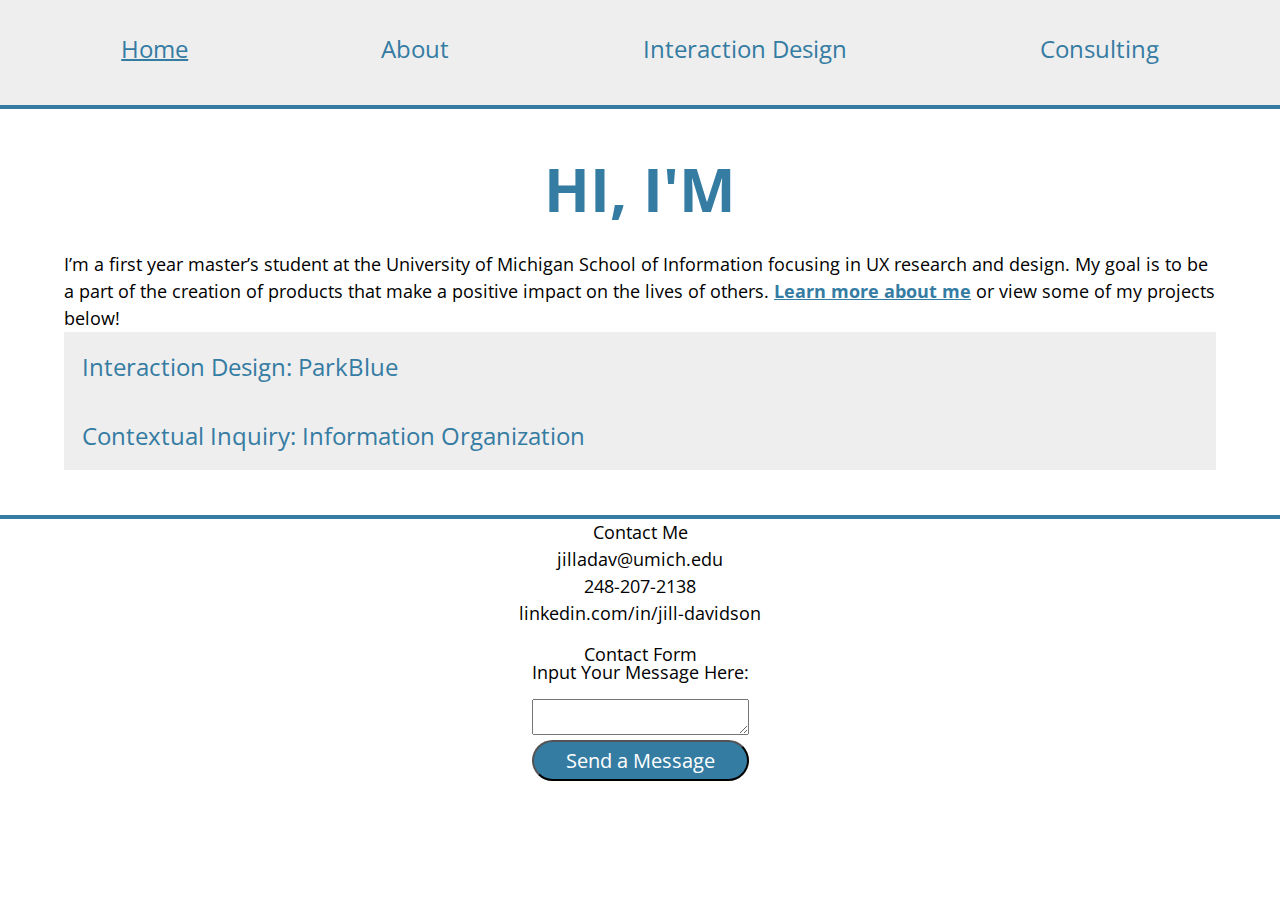
<file: index.html>
<!DOCTYPE html>
<html lang="en">
<head>
	<script async src="https://www.googletagmanager.com/gtag/js?id=UA-129508064-2"></script>
	<script>
	  window.dataLayer = window.dataLayer || [];
	  function gtag(){dataLayer.push(arguments);}
	  gtag('js', new Date());

	  gtag('config', 'UA-129508064-2');

	  function checkForm() {
	  	let message = document.querySelector('#message');
	  	let msgError = document.querySelector('#msgError')
	  	let filledMsg = false;
	  	if (message.value != '') {
	  		msgError.style.display = 'none';
	  		filledMsg = true;
	  	}
	  	else if (message.value == '') {
	        msgError.style.display = 'block';
	        filledName = false;
      	}

      	if (!filledMsg) {
      		event.preventDefault();
      	}
	  }
	</script>
	<meta charset="UTF-8">
	<link rel="shortcut icon" href="images/logo.png"/>
	<link rel="stylesheet" type="text/css" href="css/default.css">
	<link rel="stylesheet" type="text/css" href="css/style.css">
	<link href='https://fonts.googleapis.com/css?family=Open+Sans' rel='stylesheet'>
	<link rel="stylesheet" href="https://use.fontawesome.com/releases/v5.7.2/css/all.css" integrity="sha384-fnmOCqbTlWIlj8LyTjo7mOUStjsKC4pOpQbqyi7RrhN7udi9RwhKkMHpvLbHG9Sr" crossorigin="anonymous">
	<meta name="viewport" content="width=device-width, initial-scale=1.0">
	<title>Home</title>
</head>
<body>
	<a href="#main" class = "skip">Skip to main content</a>
	<header>
	<div id = "navbar">
	    <nav>
	        <ul>
	            <li><a href = "index.html" class = "current">Home</a></li>
	            <li><a href = "about.html">About</a></li>
	            <li><a href = "interaction.html">Interaction Design</a></li>
	            <li><a href = "consulting.html">Consulting</a></li>

	        </ul>
	    </nav>
	</div>

    <h1 id="typewriter"></h1>
</header>

<main id = "main">

<div class = "home">

<div class = "content">


	<p>I’m a first year master’s student at the University of Michigan School of Information focusing in UX research and design. My goal is to be a part of the creation of products that make a positive impact on the lives of others. <a href = "about.html"> Learn more about me</a> or view some of my projects below! </p>

	<button class="accordion">Interaction Design: ParkBlue</button>
		<div class="panel">
			<div class = "pair">
			<h2>Interaction Design: ParkBlue</h2> 
				<div class = "item">
				<img src = "images/parkblue.jpg" alt = "park blue home screen"/>
				<p>In this course project, I chose a problem that I felt to be very prevalent on the University of Michigan's campus: parking. Throughout the course, I went through the interaction design process, including a competitive analysis, sketches, personas, storymapping, and low- and high- fidelity prototyping. <br> 
			<a href = "interaction.html"> LEARN MORE</a> </p>
		</div>
	</div>
</div>


<button class="accordion">Contextual Inquiry: Information Organization</button>
		<div class="panel">
<div class = "pair">
	<h2>Contextual Inquiry: Information Organization</h2> 
	<div class = "item">
		<img src = "images/affinity_wall_cover.jpg" alt = "affinity wall photo"/>
		<p>Working with a team of my classmates, we tackled the challenge of knowledge management for a client with a large amount of data. We conducted interviews and performed qualitative data analysis in order to give our client recommendations on how to best organize their data.
		<br> <a href = "consulting.html"> LEARN MORE </a> </p>
	</div>
	</div>
</div>
</div>
</div>

</main>

	<footer>
		<p> Contact Me</p>
		<p> <i class="fas fa-envelope-square" aria-hidden = "true"></i> jilladav@umich.edu</p>
		<p> <i class="fas fa-phone-square" aria-hidden = "true"></i> 248-207-2138</p>
		<p><a href = https://www.linkedin.com/in/jill-davidson/ aria-label="Visit my linkedin profile"><i class="fab fa-linkedin"></i></a> linkedin.com/in/jill-davidson</p> <br>

	<form action="#" onsubmit="return checkForm();">
      <fieldset>
      	<legend>Contact Form</legend>
      	<div class = "contactForm">
          <label for ="message">Input Your Message Here:</label><br>
          <p class="errormsg" id="msgError">Please enter a message!</p>
          <textarea name="message" id="message"></textarea>
          <input type = "submit" class = "button" value = "Send a Message">
       </div>  
       </fieldset>
       </form>     
	</footer>
	<script>
		//from https://www.w3schools.com/howto/howto_js_accordion.asp
		var acc = document.getElementsByClassName("accordion");
		var i;

		for (i = 0; i < acc.length; i++) {
		  acc[i].addEventListener("click", function() {
		    /* Toggle between adding and removing the "active" class,
		    to highlight the button that controls the panel */
		    this.classList.toggle("active");

		    /* Toggle between hiding and showing the active panel */
		    var panel = this.nextElementSibling;
		    if (panel.style.display === "block") {
		      panel.style.display = "none";
		    } else {
		      panel.style.display = "block";
		    }
		  });
		}

		var i = 0;
		var txt = 'Hi, I\'m Jill!'; /* The text */
		var speed = 100; /* The speed/duration of the effect in milliseconds */

		//from https://www.w3schools.com/howto/howto_js_typewriter.asp
		function typeWriter() {
		  if (i < txt.length) {
		    document.getElementById("typewriter").innerHTML += txt.charAt(i);
		    i++;
		    setTimeout(typeWriter, speed);
		  }
		}

		typeWriter();

	//from https://www.w3schools.com/howto/howto_js_navbar_sticky.asp
	// When the user scrolls the page, execute myFunction 
	window.onscroll = function() {myFunction()};

	// Get the navbar
	var navbar = document.getElementById("navbar");
	// Get the offset position of the navbar
	var sticky = navbar.offsetTop;

	// Add the sticky class to the navbar when you reach its scroll position. Remove "sticky" when you leave the scroll position
	function myFunction() {
	  if (window.pageYOffset >= sticky) {
	    navbar.classList.add("sticky")
	  } else {
	    navbar.classList.remove("sticky");
	  }
	}
</script>
</body>
</html>
</file>
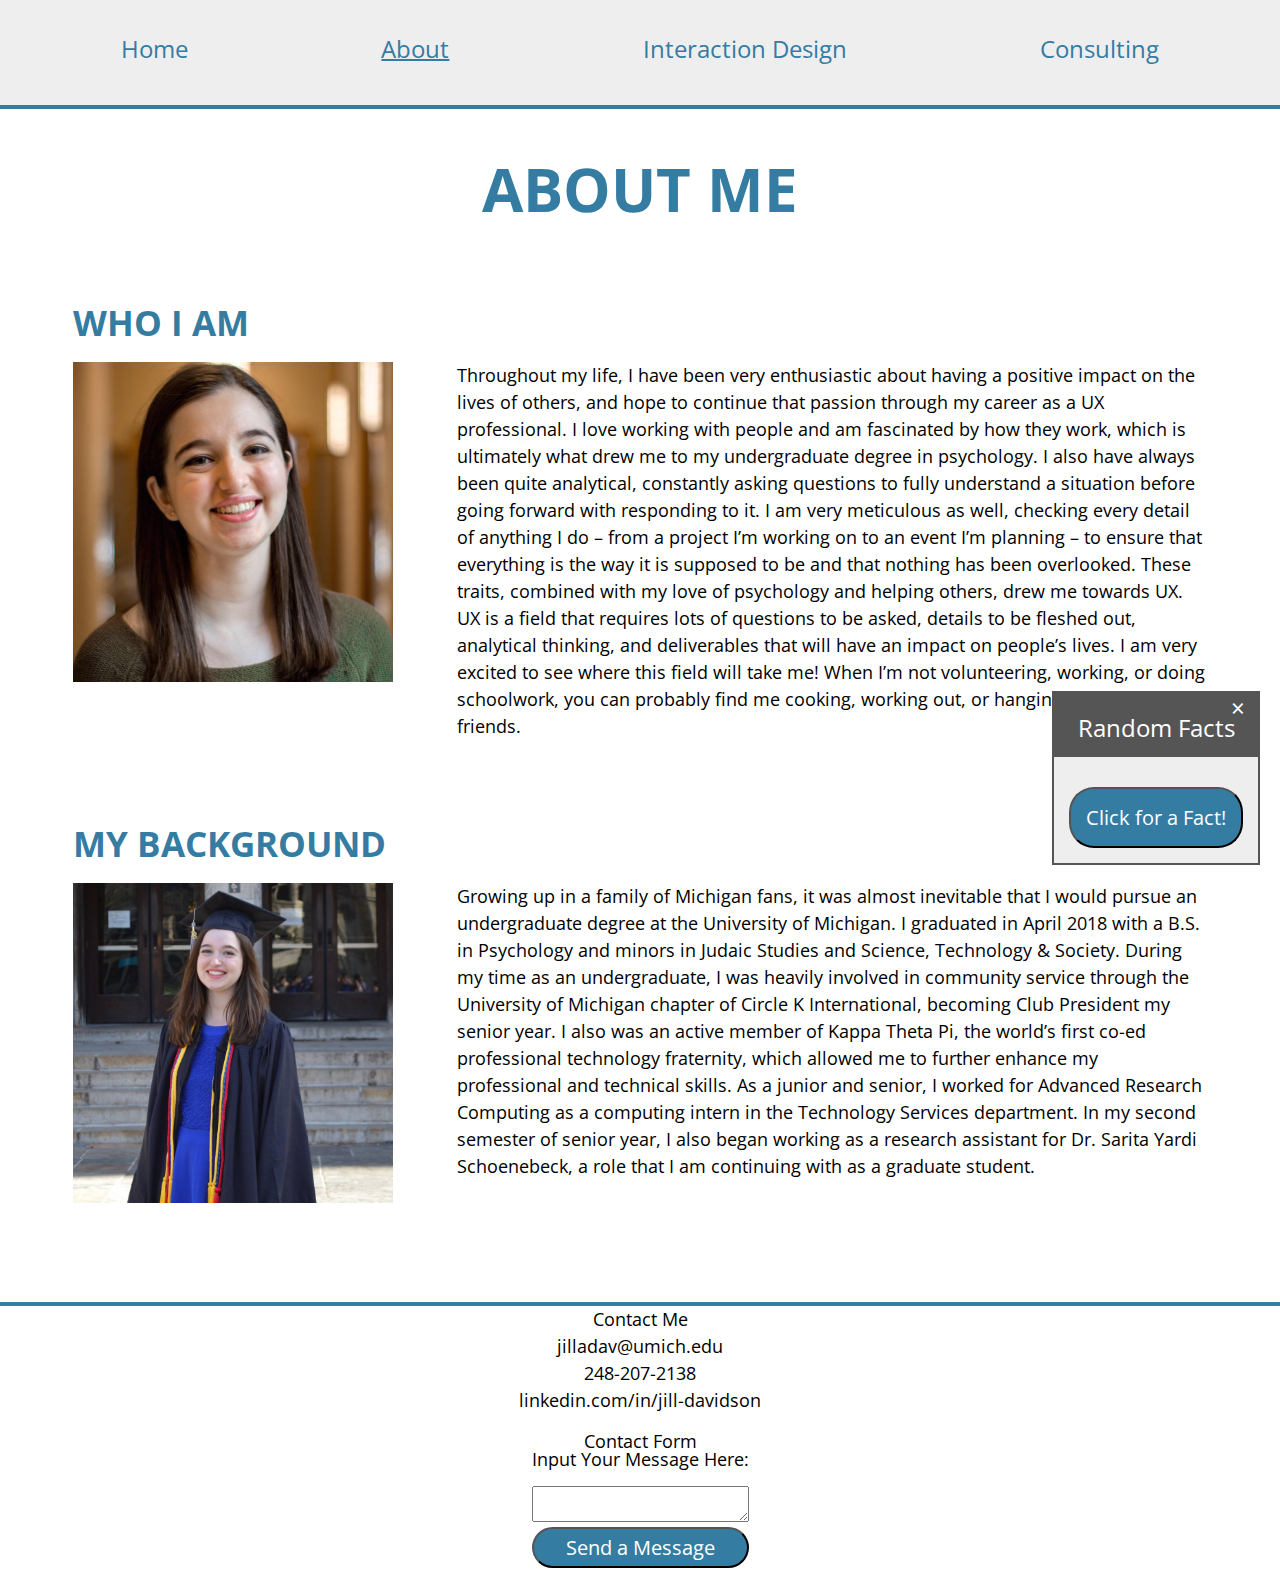
<file: about.html>
<!DOCTYPE html>
<html lang="en">
<head>
	<meta charset="UTF-8">
	<!-- Global site tag (gtag.js) - Google Analytics -->
	<script async src="https://www.googletagmanager.com/gtag/js?id=UA-129508064-2"></script>
	<script>
	//from https://medium.freecodecamp.org/creating-a-bare-bones-quote-generator-with-javascript-and-html-for-absolute-beginners-5264e1725f08
	  window.dataLayer = window.dataLayer || [];
	  function gtag(){dataLayer.push(arguments);}
	  gtag('js', new Date());

	  gtag('config', 'UA-129508064-2');

	  	var facts = [
	  'I recently ran the Big House 5K!',
	  'I have been playing the piano since I was 5.',
	  'I will be interning in Santa Barbara this summer at Sonos.',
	  'I participated in an Alternative Spring Break trip in the Bay Area.',
	  'I completed over 600 hours of community service as an undergrad.'
	  ]

	function newFact() {
		var randomNumber = Math.floor(Math.random() * (facts.length));
	  	document.getElementById('randomFact').innerHTML = facts[randomNumber];
	}

	function checkForm() {
	  	let message = document.querySelector('#message');
	  	let msgError = document.querySelector('#msgError')
	  	let filledMsg = false;
	  	if (message.value != '') {
	  		msgError.style.display = 'none';
	  		filledMsg = true;
	  	}
	  	else if (message.value == '') {
	        msgError.style.display = 'block';
	        filledName = false;
      	}

      	if (!filledMsg) {
      		event.preventDefault();
      	}
	  }
	</script>
	
	<link rel="shortcut icon" href="images/logo.png"/>
	<link rel="stylesheet" type="text/css" href="css/default.css">
	<link rel="stylesheet" type="text/css" href="css/style.css">
	<link rel="stylesheet" href="https://use.fontawesome.com/releases/v5.7.2/css/all.css" integrity="sha384-fnmOCqbTlWIlj8LyTjo7mOUStjsKC4pOpQbqyi7RrhN7udi9RwhKkMHpvLbHG9Sr" crossorigin="anonymous">
	<link href='https://fonts.googleapis.com/css?family=Open+Sans' rel='stylesheet'>
	<meta name="viewport" content="width=device-width, initial-scale=1.0">
	<title>About</title>
</head>
<body>
	<a href="#main" class = "skip">Skip to main content</a>
	<header>
	<div id = "navbar">
    <nav>
    	
	        <ul>
	            <li><a href = "index.html">Home</a></li>
	            <li><a href = "about.html" class = "current">About</a></li>
	            <li><a href = "interaction.html">Interaction Design</a></li>
	            <li><a href = "consulting.html">Consulting</a></li>

	        </ul>
    </nav>
	</div>
    <h1>About Me</h1>
</header>
<main id = "main">

<div class = "content">

<div class = "about">
	
	<div class = "pair">
		<h2>Who I Am</h2>
		<div class = "item">
			<img src="images/headshot.jpg" alt = "profile picture"/>
			<p>Throughout my life, I have been very enthusiastic about having a positive impact on the lives of others, and hope to continue that passion through my career as a UX professional. I love working with people and am fascinated by how they work, which is ultimately what drew me to my undergraduate degree in psychology. I also have always been quite analytical, constantly asking questions to fully understand a situation before going forward with responding to it. I am very meticulous as well, checking every detail of anything I do – from a project I’m working on to an event I’m planning – to ensure that everything is the way it is supposed to be and that nothing has been overlooked. These traits, combined with my love of psychology and helping others, drew me towards UX. UX is a field that requires lots of questions to be asked, details to be fleshed out, analytical thinking, and deliverables that will have an impact on people’s lives. I am very excited to see where this field will take me!

			When I’m not volunteering, working, or doing schoolwork, you can probably find me cooking, working out, or hanging out with my friends.</p>
		</div>
	</div>

		
		<div class = "pair">
			<h2>My Background</h2>
			<div class = "item">
			<img src = "images/graduation.jpg" alt = "graduation from Michigan"/>
			<p>Growing up in a family of Michigan fans, it was almost inevitable that I would pursue an undergraduate degree at the University of Michigan. I graduated in April 2018 with a B.S. in Psychology and minors in Judaic Studies and Science, Technology & Society. During my time as an undergraduate, I was heavily involved in community service through the University of Michigan chapter of Circle K International, becoming Club President my senior year. I also was an active member of Kappa Theta Pi, the world’s first co-ed professional technology fraternity, which allowed me to further enhance my professional and technical skills. As a junior and senior, I worked for Advanced Research Computing as a computing intern in the Technology Services department. In my second semester of senior year, I also began working as a research assistant for Dr. Sarita Yardi Schoenebeck, a role that I am continuing with as a graduate student.</p>
		</div>
	</div>

</div>
</div>

<!-- from https://www.w3schools.com/howto/howto_js_callout.asp -->
<div class="callout">
  <div class="callout-header">Random Facts</div>
  <span class="closebtn" tabindex="0" onclick="this.parentElement.style.display='none';" onfocus = "this.style.border='2px solid blue';" onblur = "this.style.border='none';" onkeyup = "if (event.keyCode === 13) { this.parentElement.style.display='none'};">&times;</span>
  <div class="callout-container">
  	<p id = "randomFact"></p>
	<button onclick="newFact()" class="button">Click for a Fact!</button>
  </div>
</div>
</main>

	<footer>
		<p> Contact Me</p>
		<p> <i class="fas fa-envelope-square" aria-hidden = "true"></i> jilladav@umich.edu</p>
		<p> <i class="fas fa-phone-square" aria-hidden = "true"></i> 248-207-2138</p>
		<p><a href = https://www.linkedin.com/in/jill-davidson/ aria-label="Visit my linkedin profile"><i class="fab fa-linkedin"></i></a> linkedin.com/in/jill-davidson</p> <br>
	
	<form action="#" onsubmit="return checkForm();">
      <fieldset>
      	<legend>Contact Form</legend>
      	<div class = "contactForm">
          <label for ="message">Input Your Message Here:</label><br>
          <p class="errormsg" id="msgError">Please enter a message!</p>
          <textarea name="message" id="message"></textarea>
          <input type = "submit" class = "button" value = "Send a Message">
       </div>  
       </fieldset>
       </form> 
	</footer>
<script>
	//from https://www.w3schools.com/howto/howto_js_navbar_sticky.asp
	// When the user scrolls the page, execute myFunction 
	window.onscroll = function() {myFunction()};

	// Get the navbar
	var navbar = document.getElementById("navbar");
	// Get the offset position of the navbar
	var sticky = navbar.offsetTop;

	// Add the sticky class to the navbar when you reach its scroll position. Remove "sticky" when you leave the scroll position
	function myFunction() {
	  if (window.pageYOffset >= sticky) {
	    navbar.classList.add("sticky")
	  } else {
	    navbar.classList.remove("sticky");
	  }
	}
</script>
</body>
</html>
</file>
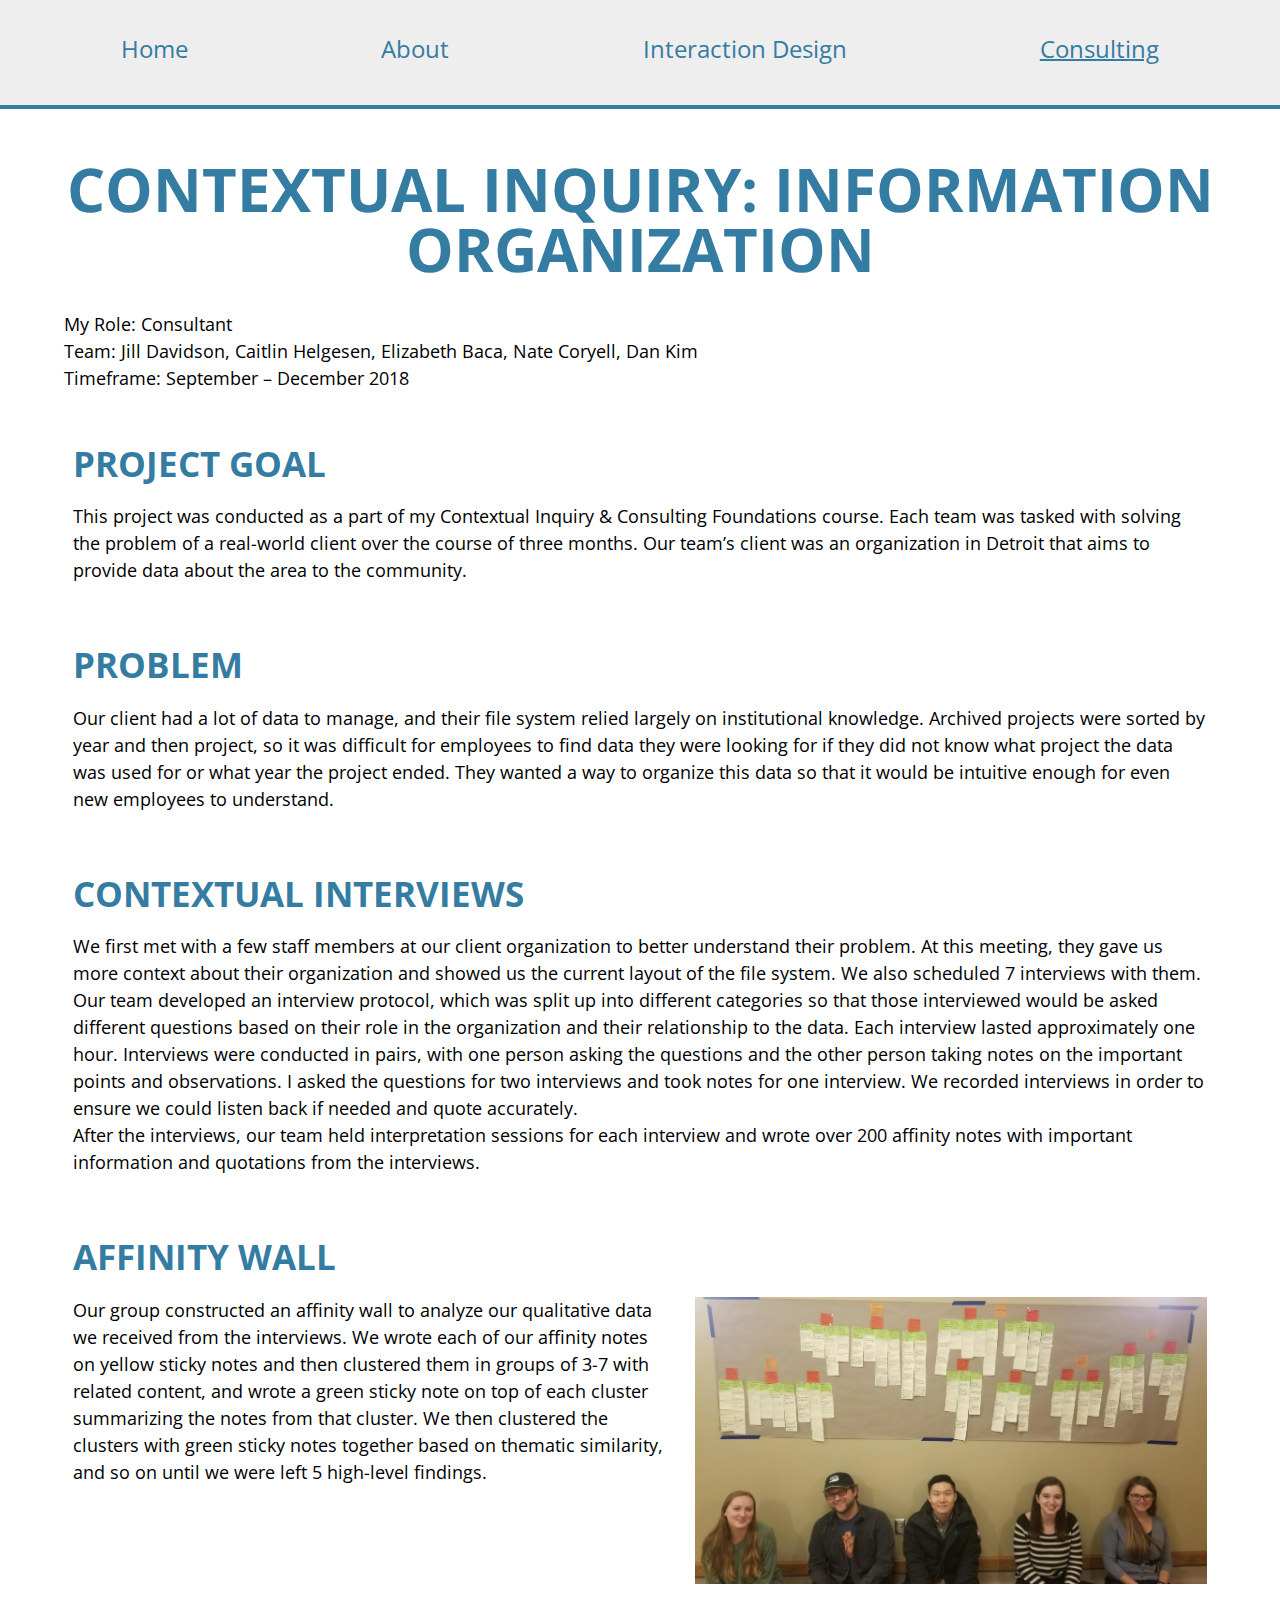
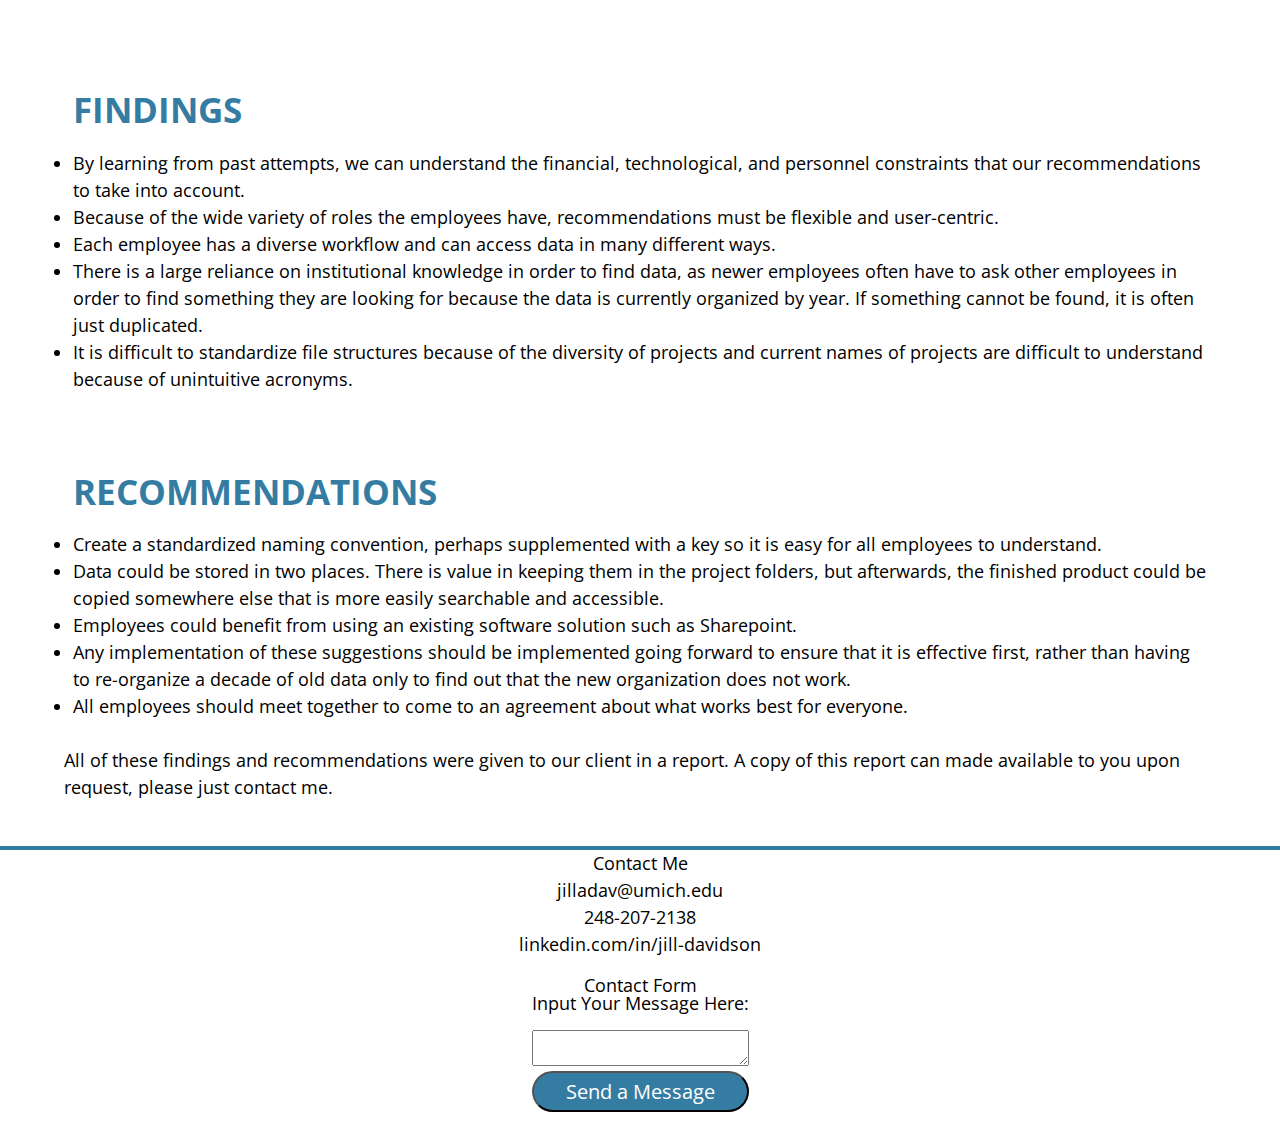
<file: consulting.html>
<!DOCTYPE html>
<html lang="en">
<head>
	<script async src="https://www.googletagmanager.com/gtag/js?id=UA-129508064-2"></script>
	<script>
	  window.dataLayer = window.dataLayer || [];
	  function gtag(){dataLayer.push(arguments);}
	  gtag('js', new Date());

	  gtag('config', 'UA-129508064-2');

	  function checkForm() {
	  	let message = document.querySelector('#message');
	  	let msgError = document.querySelector('#msgError')
	  	let filledMsg = false;
	  	if (message.value != '') {
	  		msgError.style.display = 'none';
	  		filledMsg = true;
	  	}
	  	else if (message.value == '') {
	        msgError.style.display = 'block';
	        filledName = false;
      	}
      	if (!filledMsg) {
      		event.preventDefault();
      	}
	  }
	</script>
	<meta charset="UTF-8">
	<link rel="shortcut icon" href="images/logo.png"/>
	<link rel="stylesheet" type="text/css" href="css/default.css">
	<link rel="stylesheet" type="text/css" href="css/style.css">
	<link href='https://fonts.googleapis.com/css?family=Open+Sans' rel='stylesheet'>
	<link rel="stylesheet" href="https://use.fontawesome.com/releases/v5.7.2/css/all.css" integrity="sha384-fnmOCqbTlWIlj8LyTjo7mOUStjsKC4pOpQbqyi7RrhN7udi9RwhKkMHpvLbHG9Sr" crossorigin="anonymous">
	<meta name="viewport" content="width=device-width, initial-scale=1.0">
	<title>Consulting</title>

</head>
<body>
	<a href="#main" class = "skip">Skip to main content</a>
	<header>
	<div id = "navbar">
	    <nav>
	        <ul>
	            <li><a href = "index.html">Home</a></li>
	            <li><a href = "about.html">About</a></li>
	            <li><a href = "interaction.html">Interaction Design</a></li>
	            <li><a href = "consulting.html" class = "current">Consulting</a></li>

	        </ul>
	    </nav>
	</div>

    <h1>Contextual Inquiry: Information Organization</h1>

</header>

<main id = "main">

<div class = "consulting">

	<div class = "content">
<p>My Role: Consultant<br>
Team: Jill Davidson, Caitlin Helgesen, Elizabeth Baca, Nate Coryell, Dan Kim<br>
Timeframe: September – December 2018</p>


<div class = "pair">
<h2>Project Goal</h2>
<p>This project was conducted as a part of my Contextual Inquiry & Consulting Foundations course. Each team was tasked with solving the problem of a real-world client over the course of three months. Our team’s client was an organization in Detroit that aims to provide data about the area to the community.</p>
</div>

<div class = "pair">
<h2>Problem</h2>
<p>Our client had a lot of data to manage, and their file system relied largely on institutional knowledge. Archived projects were sorted by year and then project, so it was difficult for employees to find data they were looking for if they did not know what project the data was used for or what year the project ended. They wanted a way to organize this data so that it would be intuitive enough for even new employees to understand.</p>
</div>

<div class = "pair">
<h2>Contextual Interviews</h2>
<p>We first met with a few staff members at our client organization to better understand their problem. At this meeting, they gave us more context about their organization and showed us the current layout of the file system. We also scheduled 7 interviews with them.<br> 

Our team developed an interview protocol, which was split up into different categories so that those interviewed would be asked different questions based on their role in the organization and their relationship to the data. Each interview lasted approximately one hour. Interviews were conducted in pairs, with one person asking the questions and the other person taking notes on the important points and observations. I asked the questions for two interviews and took notes for one interview. We recorded interviews in order to ensure we could listen back if needed and quote accurately. <br>

After the interviews, our team held interpretation sessions for each interview and wrote over 200 affinity notes with important information and quotations from the interviews.</p>
</div>

<div class = "pair">
<h2>Affinity Wall</h2>
<div class = "item">
<p>Our group constructed an affinity wall to analyze our qualitative data we received from the interviews. We wrote each of our affinity notes on yellow sticky notes and then clustered them in groups of 3-7 with related content, and wrote a green sticky note on top of each cluster summarizing the notes from that cluster. We then clustered the clusters with green sticky notes together based on thematic similarity, and so on until we were left 5 high-level findings.</p>

<img src = "images/affinity-wall.jpg" alt = "affinity wall"/>
</div>
</div>

<div class = "pair">
<h2>Findings</h2>
<!-- <p>Our 5 main findings from the affinity wall were:</p> -->

<ul>
	<li>By learning from past attempts, we can understand the financial, technological, and personnel constraints that our recommendations to take into account.</li>
	<li>Because of the wide variety of roles the employees have, recommendations must be flexible and user-centric.</li>
	<li>Each employee has a diverse workflow and can access data in many different ways.</li>
	<li>There is a large reliance on institutional knowledge in order to find data, as newer employees often have to ask other employees in order to find something they are looking for because the data is currently organized by year. If something cannot be found, it is often just duplicated.</li>
	<li>It is difficult to standardize file structures because of the diversity of projects and current names of projects are difficult to understand because of unintuitive acronyms.</li>
</ul>
</div>

<div class = "pair">
<h2> Recommendations </h2>
<!-- <p>From these findings, we gave 5 recommendations to our client:</p> -->

<ul>
	<li>Create a standardized naming convention, perhaps supplemented with a key so it is easy for all employees to understand.</li>
	<li>Data could be stored in two places. There is value in keeping them in the project folders, but afterwards, the finished product could be copied somewhere else that is more easily searchable and accessible.</li>
	<li>Employees could benefit from using an existing software solution such as Sharepoint.</li>
	<li>Any implementation of these suggestions should be implemented going forward to ensure that it is effective first, rather than having to re-organize a decade of old data only to find out that the new organization does not work.</li>
	<li>All employees should meet together to come to an agreement about what works best for everyone.</li>
</ul>
</div>

<p>All of these findings and recommendations were given to our client in a report. A copy of this report can made available to you upon request, please just contact me.</p>

</div>
</div>

</main>

	<footer>
		<p> Contact Me</p>
		<p> <i class="fas fa-envelope-square" aria-hidden = "true"></i> jilladav@umich.edu</p>
		<p> <i class="fas fa-phone-square" aria-hidden = "true"></i> 248-207-2138</p>
		<p><a href = https://www.linkedin.com/in/jill-davidson/ aria-label="Visit my linkedin profile"><i class="fab fa-linkedin"></i></a> linkedin.com/in/jill-davidson</p> <br>

	<form action="#" onsubmit="return checkForm();">
      <fieldset>
      	<legend>Contact Form</legend>
      	<div class = "contactForm">
          <label for ="message">Input Your Message Here:</label><br>
          <p class="errormsg" id="msgError">Please enter a message!</p>
          <textarea name="message" id="message"></textarea>
          <input type = "submit" class = "button" value = "Send a Message">
       </div>  
       </fieldset>
       </form> 
	</footer>
<script>
	//from https://www.w3schools.com/howto/howto_js_navbar_sticky.asp
	// When the user scrolls the page, execute myFunction 
	window.onscroll = function() {myFunction()};

	// Get the navbar
	var navbar = document.getElementById("navbar");
	// Get the offset position of the navbar
	var sticky = navbar.offsetTop;

	// Add the sticky class to the navbar when you reach its scroll position. Remove "sticky" when you leave the scroll position
	function myFunction() {
	  if (window.pageYOffset >= sticky) {
	    navbar.classList.add("sticky")
	  } else {
	    navbar.classList.remove("sticky");
	  }
	}
</script>
</body>

</html>
</file>
<file: css/style.css>
nav {
	display: flex;
	justify-content: center;
	padding-top: 5vh;
	/*padding-bottom: 5vh;*/
	margin-bottom: 2.5vh;
	font-size: 20px;
	background-color: #eee;
	top: -3vh;
	position: relative;
	/*border-bottom: 0.5vh solid #357CA3;*/
	z-index: 1:
}

a.skip{
	padding:1px;
	text-decoration: none;
	position: relative;
    top: -300px;
    transition: top ease-in 0.5s;
    z-index: 1;
}

a.skip:focus{
	position: relative;
	background-color: white;
	top: 7.5px;
	border: 1px solid black;
}

footer {
	margin-top: 5vh;
	background-color: white;
	color:#357CA3;
	border-top: 0.5vh solid #357CA3;
	/*background-image: url("../images/background.jpg");*/
	color:black;
}

nav a {
	text-decoration: none;
	color:#357CA3;
	font-family:'Open Sans';
	/*margin: 5vw;*/
	background: #DDE0E0;
	margin: 2vh;
	padding: 0.5vh;
	font-size: 24px;
	border: 3px solid #357CA3;
	width: 95vw;
	text-align: center;
	display: block;
}

.home a {
	text-decoration: underline;
	color: #357CA3;
	font-weight: bold;
}


nav li {
	text-decoration: none;
	display: inline;
}

legend {
	text-align: center;
}

.consulting ul {
	line-height: 1.5em;
	margin-bottom: 2vh;
}

/*.consultingtitle {
	background-image: url("../images/affinity.jpg");
}
.consultingtitle h1{
	color: black;
}*/

/*.about {
	background-image: url("../images/michigan.jpeg");
}
.about p {
	background-color: white;
}
.about h2{
	background-color: white;
}*/

a {
	text-decoration: none;
}

body {
	font-family: 'Open Sans';
	font-size: 18px;
}


h1 {
	display: flex;
	justify-content: center;
	text-align: center;
	font-size: 60px;
	text-transform: uppercase;
	margin-bottom: 5vh;
	color:#357CA3;
}

h2 {
	font-size: 30px;
	text-transform: uppercase;
	margin-bottom: 2.5vh;
	margin-top: 5vh;
	color:#357CA3;
	text-align: center;
}

p {
	text-align: center;
	line-height: 1.5em;
}

.current{
	text-decoration: underline;
	background-color: #357CA3;
	color: white;
}


.personas {
	display: grid;
	grid-template-columns: 1fr 1fr;
	grid-row: 1fr 1fr;
	justify-content: start;
}

.storymap {
	display: grid;
	grid-template-columns: 1fr 1fr 1fr;
	justify-content: center;
}
.item p {
	height: 100%;
	width: 100%;
}

.item img {
	width: 40vw;
	margin-bottom: 2.5vh;
}

.interaction .item img {
	width: 75vw;
}

.item .personas img {
	width: 100%;
	display:flex;
    align-items:center;
    justify-content:center;
}

.item .storymap img {
	width: 100%;
	display:flex;
    align-items:center;
    justify-content:center;
}

.home .item a {
	font-size: 24px;
}

.consulting img {
	width: 75vw;
}


.content {
	display: flex;
	flex-direction: column;
	align-items: center;
	margin-right: 5vw;
	margin-left: 5vw;
	z-index: -1;
}

.item {
	display: flex;
	flex-direction: column;
	align-items: center;

}

.home img {
	width: 40vw;
}

.fa-linkedin {
	/*color: #357CA3;*/
	color: black;
}

/* Style the buttons that are used to open and close the accordion panel */
.accordion {
  background-color: #eee;
  font-size: 24px;
  font-family: 'Open Sans';
  color: #357CA3;
  cursor: pointer;
  padding: 18px;
  width: 100%;
  text-align: left;
  border: none;
  outline: none;
  transition: 0.4s;
}

/* Add a background color to the button if it is clicked on (add the .active class with JS), and when you move the mouse over it (hover) */
.active, .accordion:hover, .accordion:focus {
  background-color: #ccc;
}


/* Style the accordion panel. Note: hidden by default */
.panel {
  padding: 0 18px;
  background-color: white;
  display: none;
  overflow: hidden;
}

/* The sticky class is added to the navbar with JS when it reaches its scroll position */
.sticky {
  position: fixed;
  top: 0;
  width: 100%;
}

/* Add some top padding to the page content to prevent sudden quick movement (as the navigation bar gets a new position at the top of the page (position:fixed and top:0) */
.sticky + .content {
  padding-top: 60px;
}

/* Callout box - fixed position at the bottom of the page */
.callout {
  position: fixed;
  bottom: 35px;
  right: 20px;
  margin-left: 20px;
  max-width: 300px;
}

/* Callout header */
.callout-header {
  padding: 15px;
  padding-top: 25px;
  background: #555;
  font-size: 24px;
  color: white;
  text-align: center;
}

/* Callout container/body */
.callout-container {
  padding: 15px;
  background-color: #eee;
  color: black;
  font-family: 'Open Sans';
  display: grid;
  grid-template-rows: auto auto;
  justify-content: center;
  border: 2px solid #555;
}

/* Close button */
.closebtn {
  position: absolute;
  top: 5px;
  right: 15px;
  color: white;
  font-size: 24px;
  cursor: pointer;
}

/* Change color on mouse-over */
.closebtn:hover {
  color: #eee;
}

#randomFact {
	padding-bottom: 15px;
}

.button {
	border-radius: 25px;
	font-family: 'Open Sans';
	font-size: 20px;
	padding: 15px;
	background-color: #357CA3;
	color: white;
}

/*body {
	 align-items: center;
	 background: #000046;
	 background: linear-gradient(to right, #1cb5e0, #000046);
	 display: flex;
	 height: 100vh;
	 justify-content: center;
	 margin: 0;
	 padding: 0;
}*/
.player {
	 max-width: 20vw;
	 border: 6px solid rgba(255, 255, 255, 0.2);
	 box-shadow: 0 0 25px rgba(0, 0, 0, 0.1), 0 3px 3px rgba(0, 0, 0, 0.1);
	 position: relative;
	 overflow: hidden;
}
 .player:hover .progress {
	 height: 10px;
}
.player:hover .player-controls {
	 transform: translateY(0);
}
.player:-webkit-full-screen, .player:fullscreen {
	 max-width: none;
	 width: 100%;
}
 .play-btn {
	 flex: 1;
}
 .player-video {
	 width: 100%;
	 display: block;
}
.player-btn {
	 background: none;
	 border: 0;
	 color: white;
	 text-align: center;
	 max-width: 60px;
	 padding: 5px 8px;
}
 .player-btn svg {
	 fill: #fff;
}
 .player-btn:hover, .player-btn:focus {
	 border-color: #ffec41;
	 background: rgba(255, 255, 255, .2);
}
 .player-slider {
	 width: 10px;
	 height: 30px;
}
.player-controls {
	 align-items: center;
	 display: flex;
	 position: absolute;
	 bottom: 0;
	 width: 100%;
	 transform: translateY(100%) translateY(-5px);
	 transition: all 0.3s;
	 flex-wrap: wrap;
	 background: rgba(0, 0, 0, 0.3);
}
 .player-controls > * {
	 flex: 1;
}
  .progress {
	 position: relative;
	 display: flex;
	 flex: 10;
	 flex-basis: 100%;
	 height: 4px;
	 transition: height 0.3s;
	 background: rgba(0, 0, 0, 0.5);
}
  .filled-progress {
	 width: 50%;
	 background: #357CA3;
	 flex: 0;
	 flex-basis: 50%;
}
  .sliders {
	 max-width: 200px;
	 display: flex;
}
 input[type=range] {
	 -webkit-appearance: none;
	 background: transparent;
	 width: 100%;
	 margin: 0 5px;
}
 input[type=range]:focus {
	 outline: none;
}
 input[type=range]::-webkit-slider-runnable-track {
	 width: 100%;
	 height: 8px;
	 cursor: pointer;
	 box-shadow: 1px 1px 1px rgba(0, 0, 0, 0), 0 0 1px rgba(13, 13, 13, 0);
	 background: rgba(255, 255, 255, 0.5);
	 border-radius: 10px;
	 border: 0.2px solid rgba(1, 1, 1, 0);
}
 input[type=range]::-webkit-slider-thumb {
	 height: 15px;
	 width: 15px;
	 border-radius: 50px;
	 background: white;
	 cursor: pointer;
	 -webkit-appearance: none;
	 margin-top: -3.5px;
	 box-shadow: 0 1px 3px rgba(0, 0, 0, 0.5);
}
 input[type=range]:focus::-webkit-slider-runnable-track {
	 background: rgba(255, 255, 255, 0.8);
}
 input[type=range]::-moz-range-track {
	 width: 100%;
	 height: 8px;
	 cursor: pointer;
	 box-shadow: 1px 1px 1px rgba(0, 0, 0, 0), 0 0 1px rgba(13, 13, 13, 0);
	 background: #fff;
	 border-radius: 10px;
	 border: 0.2px solid rgba(1, 1, 1, 0);
}
 input[type=range]::-moz-range-thumb {
	 box-shadow: 0 0 3px rgba(0, 0, 0, 0), 0 0 1px rgba(13, 13, 13, 0);
	 height: 15px;
	 width: 15px;
	 border-radius: 50px;
	 background: white;
	 cursor: pointer;
}

.errormsg { 
      font-family: Open Sans;
      color:red;
      display:none;
      font-size: 16px;
    }  

.contactForm {
	display: grid;
	justify-content: center;
	text-align: center;
}

.contactForm .button {
	margin-bottom: 10px;
	margin-top: 5px;
	padding: 5px;
}

@media screen and (min-width:1000px) {
	nav a {
		display: inline-block;
		width: 45vw;
		text-align: center;
		margin: 2vh;
		padding: 0.5vh;
		font-size: 24px;
		border: 3px solid #357CA3;
	}

	.current {
		background-color: #357CA3;
		color: white;
	}

	.home img {
		width: 40%;
	}

	.interaction .item img {
		width: 70%;
	}

	.item .personas img {
		width: 100%;
		display: flex;
	    align-items:center;
	    justify-content:center;
	}

	.item .storymap img {
		width: 100%;
		display:flex;
	    align-items:center;
	    justify-content:center;
	}

	.item {
		margin-right: 1vw;
		margin-left: 1vw;
	}

	.about .item img {
		width: 25vw;
	}

	.content p, h2 {
		margin-right: 2vw;
		margin-left: 2vw;
	}

	.pair {
		display: grid;
		grid-template-columns: 1fr 2fr;
		margin-bottom: 5vh;
		padding: 1vh;
		border: solid #357CA3 2px;
	}

	.pair h2 {
		display: grid;
		align-items: center;
		margin-right: 10vw;
		font-size: 35px;
	}

	.interaction .pair img {
		width: 100%;
	}

	.consulting .pair img{
		width: 80%;
	}

	/*.consulting .pair ul {
		list-style: none;
	}*/

	/*.interaction .pair .personas img {
		width: 25vw;
	}*/

	/*.interaction p {
		margin-right: 1vw;
		margin-left: 1vw;
	}
	.about p {
		margin-right: 1vw;
		margin-left: 1vw;
	}
	.consulting li {
		margin-left: 2vw;
		margin-right: 2vw;
	}*/

	/*.item {
		display: grid;
		flex-direction: row;
		align-items: flex-start;
	}*/

	/*.pair {
		display: grid;
		grid-template-columns: auto auto;
		text-align: right;
		margin-top: 2.5vh;
	}
	/*.home h2 {
		font-size: 4.5vw;
		margin-top: 10vh;
	}*/
}

@media screen and (min-width:1200px) {

	h1 {
		margin-bottom: 2.5vw;
	}

	.item {
		display: grid;
		grid-template-columns: auto auto;
		align-items: start;
		margin-bottom: 2.5vh;
		margin-left: 0;
		margin-right: 0;
	}


	.interaction .item img {
		width: 90%;
		margin-left: 3vw;
	}

	.item img {
		width: 90%;
	}

	.home img {
		width: 30vh;
		margin-right: 2.5vh;
	}

	.home .item p {
		display: grid;
		align-items: center;
	}

	.content {
		display: grid;
		align-items: start;
	}

	.content p, h2 {
		text-align: left;
		margin-left: 0;
		margin-right: 0;
	}

	.content .item p {
		text-align: left;
	}

	.about .item img {
		/*width: 75%;*/
		width: 25vw;
		margin-right: 5vw;
	}

	.pair {
		display: flex;
		flex-direction: column;
		border: none;
		margin-bottom: 0;
	}

	nav a {
		display:inline;
		border: none;
		margin: 7vw;
		background: none;
	}

	nav {
		display: flex;
		justify-content: center;
		padding-top: 5vh;
		padding-bottom: 5vh;
		margin-bottom: 2.5vh;
		font-size: 20px;
		/*background-color: #929292;*/
		top: -3vh;
		position: relative;
		border-bottom: 0.5vh solid #357CA3;
	}

	.consulting .pair .item img {
		width: 40vw;
		margin-left: 2vw;

	}

	.current{
		text-decoration: underline;
		background-color: #eee;
		color: #357CA3;
	}
}

/*@media screen and (prefers-reduced-motion: reduce) { 
	a.skip{
	padding:1px;
	text-decoration: none;
	position: relative;
    top: -80px;
	}

a.skip:focus{
	position: relative;
	background-color: white;
	top: 7.5px;
	border: 1px solid black;
	}
	
}*/
</file>
<file: css/default.css>
/* 
html5doctor.com Reset Stylesheet
v1.6.1
Last Updated: 2010-09-17
Author: Richard Clark - http://richclarkdesign.com 
Twitter: @rich_clark
*/

html, body, div, span, object, iframe,
h1, h2, h3, h4, h5, h6, p, blockquote, pre,
abbr, address, cite, code,
del, dfn, em, img, ins, kbd, q, samp,
small, strong, sub, sup, var,
b, i,
dl, dt, dd, ol, ul, li,
fieldset, form, label, legend,
table, caption, tbody, tfoot, thead, tr, th, td,
article, aside, canvas, details, figcaption, figure, 
footer, header, hgroup, menu, nav, section, summary,
time, mark, audio, video {
    margin:0;
    padding:0;
    border:0;
    outline:0;
    font-size:100%;
    vertical-align:baseline;
    background:transparent;
}

body {
    line-height:1;
}

article,aside,details,figcaption,figure,
footer,header,hgroup,menu,nav,section { 
	display:block;
}

nav ul {
    list-style:none;
}

blockquote, q {
    quotes:none;
}

blockquote:before, blockquote:after,
q:before, q:after {
    content:'';
    content:none;
}

a {
    margin:0;
    padding:0;
    font-size:100%;
    vertical-align:baseline;
    background:transparent;
}

/* change colours to suit your needs */
ins {
    background-color:#ff9;
    color:#000;
    text-decoration:none;
}

/* change colours to suit your needs */
mark {
    background-color:#ff9;
    color:#000; 
    font-style:italic;
    font-weight:bold;
}

del {
    text-decoration: line-through;
}

abbr[title], dfn[title] {
    border-bottom:1px dotted;
    cursor:help;
}

table {
    border-collapse:collapse;
    border-spacing:0;
}

/* change border colour to suit your needs */
hr {
    display:block;
    height:1px;
    border:0;   
    border-top:1px solid #cccccc;
    margin:1em 0;
    padding:0;
}

input, select {
    vertical-align:middle;
}
</file>
